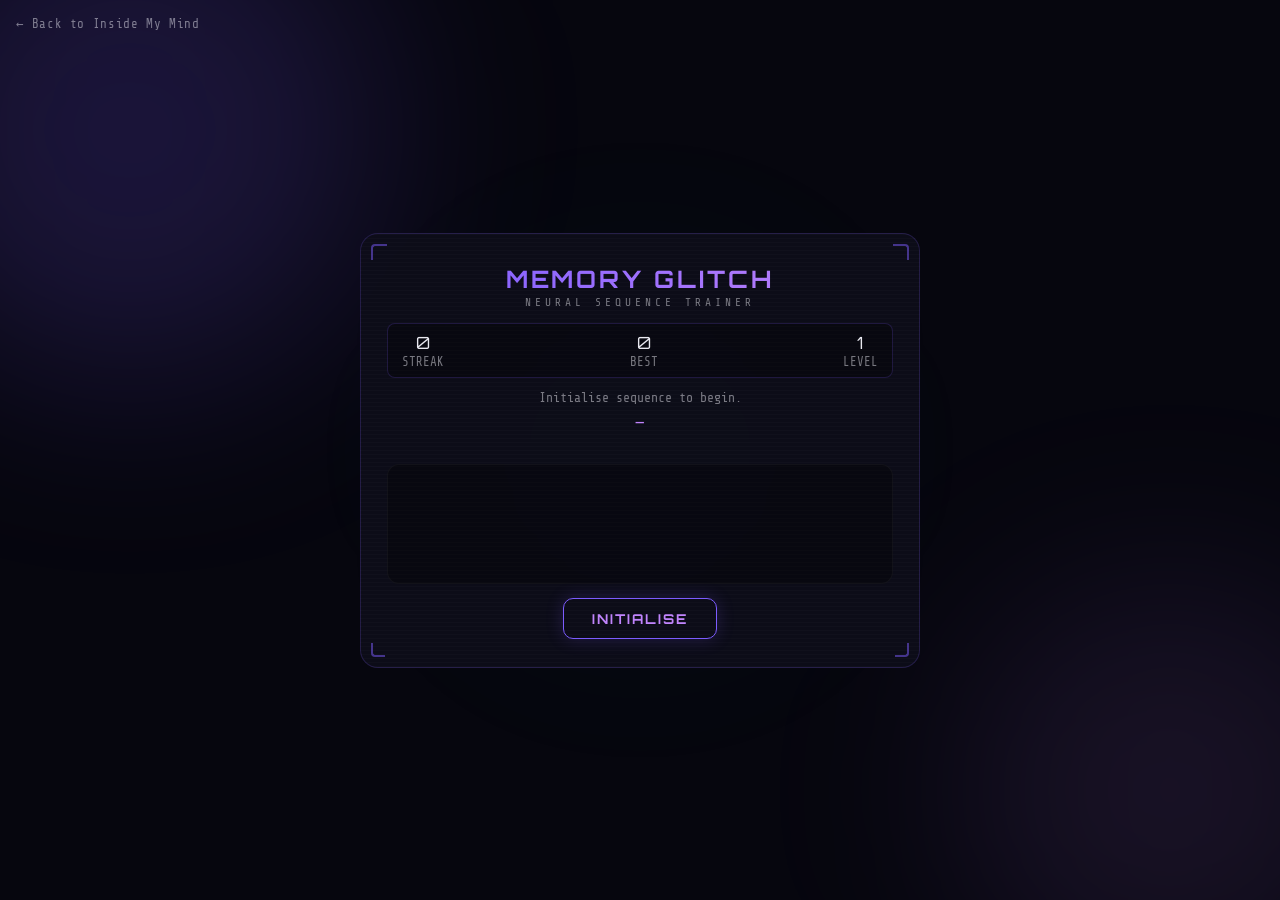
<file: app.html>
<!DOCTYPE html>
<html lang="en">
<head>
<meta charset="UTF-8" />
<meta name="viewport" content="width=device-width, initial-scale=1.0" />
<title>Memory Glitch</title>
<link href="https://fonts.googleapis.com/css2?family=Share+Tech+Mono&family=Orbitron:wght@400;700&display=swap" rel="stylesheet">
<style>
:root {
    --bg1: #06060e;
    --bg2: #0d0e1f;
    --panel: rgba(14,14,26,0.92);
    --text: #e8e8f0;
    --muted: rgba(232,232,240,0.5);
    --accent: #7c5cff;
    --accent2: #c084fc;
    --good: #34d399;
    --bad: #f87171;
    --border: rgba(124,92,255,0.2);
    --scanline: rgba(255,255,255,0.015);
}

* { box-sizing: border-box; }

body {
    margin: 0;
    color: var(--text);
    font-family: 'Share Tech Mono', monospace;
    min-height: 100vh;
    display: flex;
    justify-content: center;
    align-items: center;
    background: var(--bg1);
    overflow: hidden;
}

.blob {
    position: fixed;
    border-radius: 50%;
    filter: blur(100px);
    pointer-events: none;
    z-index: 0;
}
.blob1 {
    width: 500px; height: 500px;
    background: rgba(124,92,255,0.18);
    top: -120px; left: -120px;
    animation: blobFloat1 9s ease-in-out infinite alternate;
}
.blob2 {
    width: 420px; height: 420px;
    background: rgba(192,132,252,0.1);
    bottom: -100px; right: -100px;
    animation: blobFloat2 12s ease-in-out infinite alternate;
}
.blob3 {
    width: 300px; height: 300px;
    background: rgba(52,211,153,0.07);
    top: 50%; left: 50%;
    transform: translate(-50%,-50%);
    animation: blobFloat3 7s ease-in-out infinite alternate;
}
@keyframes blobFloat1 { to { transform: translate(50px, 40px); } }
@keyframes blobFloat2 { to { transform: translate(-40px, -30px); } }
@keyframes blobFloat3 { to { transform: translate(-40px, 20px); } }

#game {
    width: 560px;
    background: var(--panel);
    border: 1px solid var(--border);
    border-radius: 18px;
    padding: 24px 26px 28px;
    text-align: center;
    position: relative;
    z-index: 1;
    background-image: repeating-linear-gradient(
        to bottom,
        var(--scanline) 0px, var(--scanline) 1px,
        transparent 1px, transparent 4px
    );
    background-color: var(--panel);
}

#game::before, #game::after,
#game .corner-br, #game .corner-bl {
    content: "";
    position: absolute;
    width: 14px; height: 14px;
    border-color: var(--accent);
    border-style: solid;
    opacity: 0.5;
}
#game::before { top: 10px; left: 10px; border-width: 2px 0 0 2px; border-radius: 4px 0 0 0; }
#game::after  { top: 10px; right: 10px; border-width: 2px 2px 0 0; border-radius: 0 4px 0 0; }
#game .corner-br { bottom: 10px; right: 10px; border-width: 0 2px 2px 0; border-radius: 0 0 4px 0; }
#game .corner-bl { bottom: 10px; left: 10px; border-width: 0 0 2px 2px; border-radius: 0 0 0 4px; }

h1 {
    font-family: 'Orbitron', sans-serif;
    font-size: 1.5rem;
    font-weight: 700;
    margin: 6px 0 2px;
    letter-spacing: 3px;
    background: linear-gradient(90deg, var(--accent), var(--accent2));
    -webkit-background-clip: text;
    -webkit-text-fill-color: transparent;
    background-clip: text;
}

.subtitle {
    font-size: 0.7rem;
    color: var(--muted);
    letter-spacing: 4px;
    margin-bottom: 14px;
}

#hud {
    display: flex;
    justify-content: space-between;
    background: rgba(0,0,0,0.3);
    border: 1px solid var(--border);
    border-radius: 8px;
    padding: 8px 14px;
    font-size: 0.78rem;
    color: var(--muted);
    margin-bottom: 12px;
}
#hud span { display: flex; flex-direction: column; align-items: center; gap: 2px; }
#hud .val { font-size: 1.05rem; color: var(--text); font-family: 'Orbitron', sans-serif; }

#status {
    font-size: 0.82rem;
    color: var(--muted);
    min-height: 18px;
    margin-bottom: 4px;
}

#task {
    font-size: 1.1rem;
    color: var(--accent2);
    min-height: 26px;
    margin-bottom: 10px;
    letter-spacing: 1px;
}

#countdown-wrap {
    height: 4px;
    background: rgba(255,255,255,0.07);
    border-radius: 99px;
    margin-bottom: 12px;
    overflow: hidden;
    opacity: 0;
    transition: opacity 0.2s;
}
#countdown-bar {
    height: 100%;
    width: 100%;
    border-radius: 99px;
    background: linear-gradient(90deg, var(--accent), var(--accent2));
    transform-origin: left;
    transition: transform linear;
}

#grid {
    display: grid;
    gap: 8px;
    padding: 12px;
    background: rgba(0,0,0,0.3);
    border-radius: 12px;
    border: 1px solid rgba(255,255,255,0.04);
    min-height: 120px;
    margin-bottom: 14px;
}

.btn {
    padding: 0;
    aspect-ratio: 1;
    border-radius: 9px;
    border: 1px solid rgba(255,255,255,0.08);
    cursor: pointer;
    font-weight: 700;
    font-size: 1rem;
    font-family: 'Orbitron', sans-serif;
    transition: transform 0.12s, box-shadow 0.12s, background 0.15s;
    background: rgba(30,30,48,0.95);
    color: var(--text);
    position: relative;
    overflow: hidden;
}

.btn::after {
    content: "";
    position: absolute;
    inset: 0;
    background: rgba(255,255,255,0);
    transition: background 0.1s;
}

.btn:hover:not(:disabled) {
    transform: scale(1.07);
    box-shadow: 0 0 14px rgba(124,92,255,0.45);
    border-color: rgba(124,92,255,0.4);
}

.btn:disabled { cursor: default; }

.btn.hidden-tile {
    background: rgba(20,20,36,0.95);
    color: transparent;
}

.btn.hidden-tile:hover:not(:disabled) {
    box-shadow: 0 0 14px rgba(124,92,255,0.4);
    border-color: rgba(124,92,255,0.35);
}

.btn.good {
    background: rgba(52,211,153,0.2) !important;
    border-color: var(--good) !important;
    color: var(--good) !important;
    box-shadow: 0 0 16px rgba(52,211,153,0.3);
}
.btn.bad {
    background: rgba(248,113,113,0.2) !important;
    border-color: var(--bad) !important;
    color: var(--bad) !important;
    box-shadow: 0 0 16px rgba(248,113,113,0.3);
}

@keyframes pulse-good {
    0%   { box-shadow: 0 0 0 0 rgba(52,211,153,0.5); }
    70%  { box-shadow: 0 0 0 10px rgba(52,211,153,0); }
    100% { box-shadow: 0 0 0 0 rgba(52,211,153,0); }
}
.btn.good { animation: pulse-good 0.5s ease-out; }

#start {
    padding: 11px 28px;
    background: transparent;
    border: 1px solid var(--accent);
    color: var(--accent2);
    border-radius: 10px;
    cursor: pointer;
    font-family: 'Orbitron', sans-serif;
    font-weight: 700;
    font-size: 0.85rem;
    letter-spacing: 2px;
    transition: background 0.15s, box-shadow 0.15s;
    box-shadow: 0 0 18px rgba(124,92,255,0.2);
}
#start:hover {
    background: rgba(124,92,255,0.15);
    box-shadow: 0 0 24px rgba(124,92,255,0.4);
}
#start:disabled { opacity: 0.4; cursor: default; }

#levelup {
    position: absolute;
    top: 50%;
    left: 50%;
    transform: translate(-50%, -50%) scale(0.8);
    background: rgba(124,92,255,0.95);
    color: white;
    font-family: 'Orbitron', sans-serif;
    font-size: 1rem;
    letter-spacing: 2px;
    padding: 12px 28px;
    border-radius: 12px;
    opacity: 0;
    pointer-events: none;
    transition: opacity 0.2s, transform 0.2s;
    z-index: 10;
    white-space: nowrap;
}
#levelup.show {
    opacity: 1;
    transform: translate(-50%, -50%) scale(1);
}

.back-link {
    position: fixed;
    top: 16px;
    left: 16px;
    font-family: 'Share Tech Mono', monospace;
    font-size: 0.78rem;
    color: rgba(232,232,240,0.5);
    text-decoration: none;
    letter-spacing: 0.05em;
    transition: color 0.18s;
    z-index: 100;
}
.back-link:hover {
    color: rgba(232,232,240,1);
}
</style>
</head>
<body>

<a href="scratch.html" class="back-link">← Back to Inside My Mind</a>

<div class="blob blob1"></div>
<div class="blob blob2"></div>
<div class="blob blob3"></div>

<div id="game">
    <div class="corner-br"></div>
    <div class="corner-bl"></div>

    <div id="levelup">LEVEL UP</div>

    <h1>MEMORY GLITCH</h1>
    <div class="subtitle">NEURAL SEQUENCE TRAINER</div>

    <div id="hud">
        <span><span class="val" id="val-streak">0</span>STREAK</span>
        <span><span class="val" id="val-best">0</span>BEST</span>
        <span><span class="val" id="val-level">1</span>LEVEL</span>
    </div>

    <div id="status">Initialise sequence to begin.</div>
    <div id="task">—</div>

    <div id="countdown-wrap"><div id="countdown-bar"></div></div>

    <div id="grid"></div>

    <button id="start" onclick="startGame()">INITIALISE</button>
</div>

<script>
let gridData   = [];
let target     = null;
let phase      = "idle";
let streak     = 0;
let best       = 0;
let level      = 1;
let gridSize   = 3;
let showTime   = 1500;
let timerId    = null;

const gridEl      = document.getElementById("grid");
const taskEl      = document.getElementById("task");
const statusEl    = document.getElementById("status");
const startBtn    = document.getElementById("start");
const valStreak   = document.getElementById("val-streak");
const valBest     = document.getElementById("val-best");
const valLevel    = document.getElementById("val-level");
const countWrap   = document.getElementById("countdown-wrap");
const countBar    = document.getElementById("countdown-bar");
const levelupEl   = document.getElementById("levelup");

function shuffle(arr) {
    for (let i = arr.length - 1; i > 0; i--) {
        const j = Math.floor(Math.random() * (i + 1));
        [arr[i], arr[j]] = [arr[j], arr[i]];
    }
    return arr;
}

function updateHUD() {
    valStreak.textContent = streak;
    valBest.textContent   = best;
    valLevel.textContent  = level;
}

function buildGrid(hidden) {
    gridEl.innerHTML = "";
    gridEl.style.gridTemplateColumns = `repeat(${gridSize}, 1fr)`;

    gridData.forEach((val) => {
        const btn = document.createElement("button");
        btn.className = hidden ? "btn hidden-tile" : "btn";
        btn.textContent = hidden ? "" : val;
        btn.disabled = !hidden;

        if (hidden) {
            btn.addEventListener("click", () => handleClick(val, btn), { once: true });
        }
        gridEl.appendChild(btn);
    });
}

function startCountdown(duration) {
    countWrap.style.opacity = "1";
    countBar.style.transition = "none";
    countBar.style.transform  = "scaleX(1)";
    countBar.getBoundingClientRect();
    countBar.style.transition = `transform ${duration}ms linear`;
    countBar.style.transform  = "scaleX(0)";
}

function stopCountdown() {
    countWrap.style.opacity = "0";
    countBar.style.transition = "none";
    countBar.style.transform  = "scaleX(1)";
}

function showLevelUp() {
    levelupEl.textContent = `LEVEL ${level}`;
    levelupEl.classList.add("show");
    setTimeout(() => levelupEl.classList.remove("show"), 900);
}

function startRound() {
    const total = gridSize * gridSize;
    gridData = shuffle(Array.from({ length: total }, (_, i) => i + 1));
    target   = gridData[Math.floor(Math.random() * total)];
    phase    = "show";

    taskEl.textContent    = `Memorise tile: ${target}`;
    statusEl.textContent  = "Study the grid…";

    buildGrid(false);
    startCountdown(showTime);

    timerId = setTimeout(hideGrid, showTime);
}

function hideGrid() {
    timerId = null;
    phase   = "hide";
    stopCountdown();

    taskEl.textContent   = `Where was ${target}?`;
    statusEl.textContent = "Select the correct tile.";

    buildGrid(true);
}

function handleClick(value, btn) {
    if (phase !== "hide") return;

    phase = "idle";

    gridEl.querySelectorAll(".btn").forEach(b => b.disabled = true);

    if (value === target) {
        btn.classList.add("good");
        btn.textContent = value;
        streak++;
        best = Math.max(best, streak);

        const levelled = (streak % 3 === 0) && gridSize < 5;
        if (levelled) {
            gridSize++;
            level++;
            showTime = Math.max(600, showTime - 200);
        }

        updateHUD();
        statusEl.textContent = "Sequence verified ✔";

        if (levelled) showLevelUp();

        timerId = setTimeout(startRound, levelled ? 1100 : 850);

    } else {
        btn.classList.add("bad");
        btn.textContent = value;
        statusEl.textContent = "Memory collapse ✖";

        gridEl.querySelectorAll(".btn").forEach((b, i) => {
            if (gridData[i] === target) {
                b.classList.add("good");
                b.textContent = target;
            }
        });

        timerId = setTimeout(resetGame, 1400);
    }
}

function resetGame() {
    if (timerId) { clearTimeout(timerId); timerId = null; }

    streak   = 0;
    level    = 1;
    gridSize = 3;
    showTime = 1500;
    phase    = "idle";

    updateHUD();
    stopCountdown();
    gridEl.innerHTML     = "";
    taskEl.textContent   = "—";
    statusEl.textContent = "Simulation terminated. Restart?";

    startBtn.disabled        = false;
    startBtn.style.display   = "inline-block";
    startBtn.textContent     = "REINITIALISE";
}

function startGame() {
    startBtn.disabled      = true;
    startBtn.style.display = "none";

    if (timerId) { clearTimeout(timerId); timerId = null; }

    streak   = 0;
    level    = 1;
    gridSize = 3;
    showTime = 1500;

    updateHUD();
    startRound();
}
</script>
</body>
</html>
</file>
